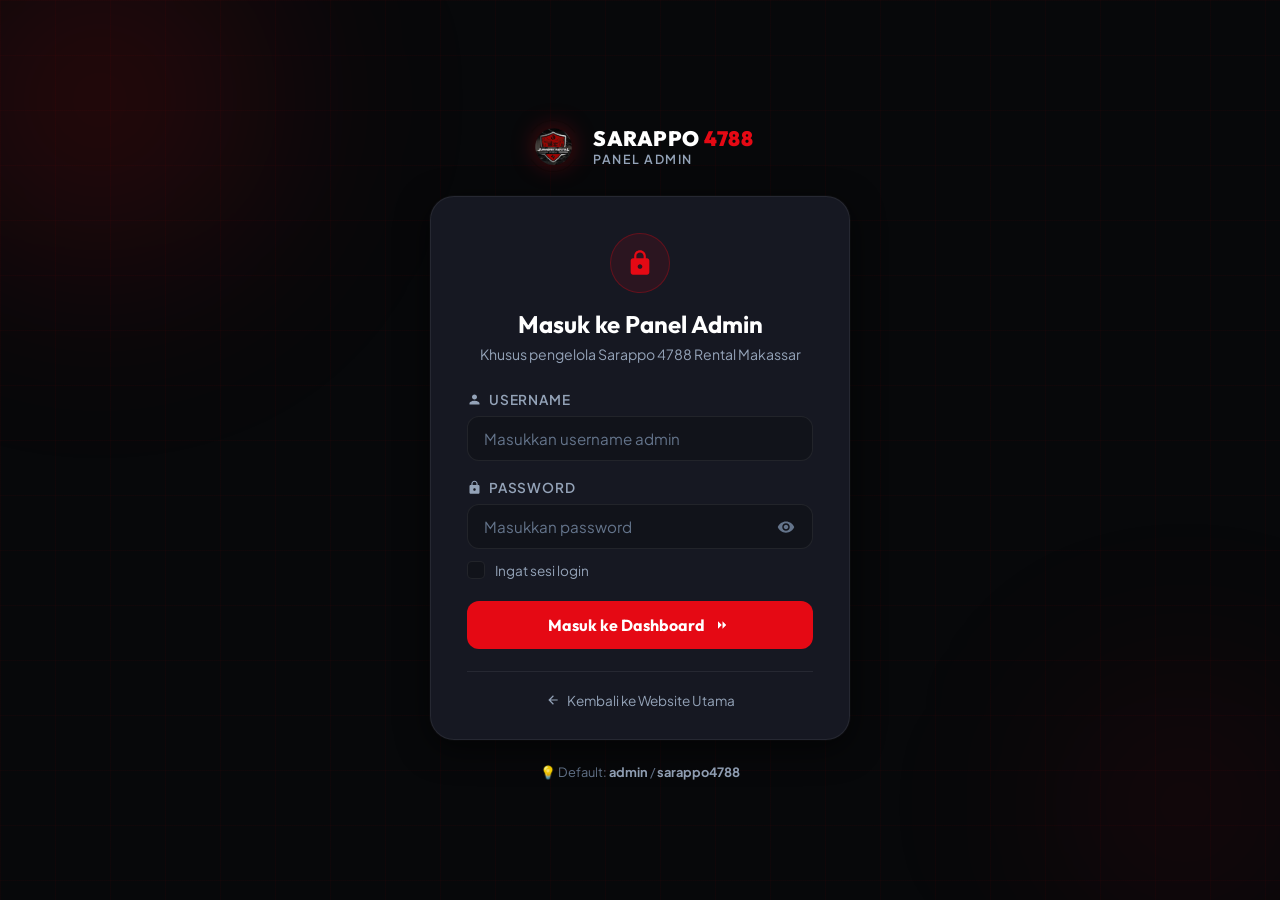
<file: admin/index.html>
<!DOCTYPE html>
<html lang="id">
<head>
  <meta charset="UTF-8">
  <meta name="viewport" content="width=device-width, initial-scale=1.0">
  <title>Admin Login — Sarappo 4788 Rental Makassar</title>
  <meta name="robots" content="noindex, nofollow">
  <link rel="stylesheet" href="css/admin.css">
  <link rel="icon" type="image/png" href="../images/logo.png">
</head>
<body class="login-body">

  <!-- Background orbs -->
  <div class="orb orb-1"></div>
  <div class="orb orb-2"></div>
  <div class="grid-bg"></div>

  <div class="login-wrapper">
    <!-- Logo -->
    <div class="login-logo">
      <img src="../images/logo.png" alt="Logo Sarappo 4788 Rental" class="admin-logo-img">
      <div class="logo-text">
        <div class="logo-title">SARAPPO <span>4788</span></div>
        <div class="logo-sub">Panel Admin</div>
      </div>
    </div>

    <!-- Login Card -->
    <div class="login-card">
      <div class="login-card-header">
        <div class="lock-icon">
          <svg width="28" height="28" viewBox="0 0 24 24" fill="currentColor">
            <path d="M18 8h-1V6c0-2.76-2.24-5-5-5S7 3.24 7 6v2H6c-1.1 0-2 .9-2 2v10c0 1.1.9 2 2 2h12c1.1 0 2-.9 2-2V10c0-1.1-.9-2-2-2zm-6 9c-1.1 0-2-.9-2-2s.9-2 2-2 2 .9 2 2-.9 2-2 2zm3.1-9H8.9V6c0-1.71 1.39-3.1 3.1-3.1 1.71 0 3.1 1.39 3.1 3.1v2z"/>
          </svg>
        </div>
        <h1 class="login-title">Masuk ke Panel Admin</h1>
        <p class="login-subtitle">Khusus pengelola Sarappo 4788 Rental Makassar</p>
      </div>

      <!-- Error Message -->
      <div class="alert-error" id="login-error" style="display:none;">
        <svg width="16" height="16" viewBox="0 0 24 24" fill="currentColor"><path d="M12 2C6.48 2 2 6.48 2 12s4.48 10 10 10 10-4.48 10-10S17.52 2 12 2zm1 15h-2v-2h2v2zm0-4h-2V7h2v6z"/></svg>
        <span id="error-text">Username atau password salah.</span>
      </div>

      <form class="login-form" id="login-form" autocomplete="off">
        <div class="form-group">
          <label class="form-label" for="admin-user">
            <svg width="15" height="15" viewBox="0 0 24 24" fill="currentColor"><path d="M12 12c2.21 0 4-1.79 4-4s-1.79-4-4-4-4 1.79-4 4 1.79 4 4 4zm0 2c-2.67 0-8 1.34-8 4v2h16v-2c0-2.66-5.33-4-8-4z"/></svg>
            Username
          </label>
          <input type="text" id="admin-user" class="form-input" placeholder="Masukkan username admin" required autocomplete="off">
        </div>

        <div class="form-group">
          <label class="form-label" for="admin-pass">
            <svg width="15" height="15" viewBox="0 0 24 24" fill="currentColor"><path d="M18 8h-1V6c0-2.76-2.24-5-5-5S7 3.24 7 6v2H6c-1.1 0-2 .9-2 2v10c0 1.1.9 2 2 2h12c1.1 0 2-.9 2-2V10c0-1.1-.9-2-2-2zm-6 9c-1.1 0-2-.9-2-2s.9-2 2-2 2 .9 2 2-.9 2-2 2zm3.1-9H8.9V6c0-1.71 1.39-3.1 3.1-3.1 1.71 0 3.1 1.39 3.1 3.1v2z"/></svg>
            Password
          </label>
          <div class="input-wrap">
            <input type="password" id="admin-pass" class="form-input" placeholder="Masukkan password" required>
            <button type="button" class="toggle-pass" id="toggle-pass" aria-label="Tampilkan password">
              <svg width="18" height="18" viewBox="0 0 24 24" fill="currentColor" id="eye-icon"><path d="M12 4.5C7 4.5 2.73 7.61 1 12c1.73 4.39 6 7.5 11 7.5s9.27-3.11 11-7.5c-1.73-4.39-6-7.5-11-7.5zM12 17c-2.76 0-5-2.24-5-5s2.24-5 5-5 5 2.24 5 5-2.24 5-5 5zm0-8c-1.66 0-3 1.34-3 3s1.34 3 3 3 3-1.34 3-3-1.34-3-3-3z"/></svg>
            </button>
          </div>
        </div>

        <div class="form-remember">
          <label class="checkbox-label">
            <input type="checkbox" id="remember-me">
            <span class="checkmark"></span>
            Ingat sesi login
          </label>
        </div>

        <button type="submit" class="btn-login" id="btn-login">
          <span class="btn-text">Masuk ke Dashboard</span>
          <svg width="18" height="18" viewBox="0 0 24 24" fill="currentColor"><path d="M10 17l5-5-5-5v10zm-6 0l5-5-5-5v10z"/></svg>
          <div class="btn-loader" id="btn-loader" style="display:none;"></div>
        </button>
      </form>

      <div class="login-footer">
        <a href="../index.html" class="back-to-site">
          <svg width="14" height="14" viewBox="0 0 24 24" fill="currentColor"><path d="M20 11H7.83l5.59-5.59L12 4l-8 8 8 8 1.41-1.41L7.83 13H20v-2z"/></svg>
          Kembali ke Website Utama
        </a>
      </div>
    </div>

    <p class="login-hint">💡 Default: <strong>admin</strong> / <strong>sarappo4788</strong></p>
  </div>

  <script src="js/auth.js"></script>
</body>
</html>
</file>
<file: admin/css/admin.css>
/* ==========================================================================
   SARAPPO 4788 RENTAL — ADMIN PANEL STYLESHEET
   Premium Dark Red & Gold Theme
   ========================================================================== */

@import url('https://fonts.googleapis.com/css2?family=Outfit:wght@300;400;500;600;700;800;900&family=Plus+Jakarta+Sans:wght@400;500;600;700&display=swap');

:root {
  --bg-darkest: #07080a;
  --bg-main: #0b0c10;
  --bg-surface: #11131a;
  --bg-card: #161822;
  --bg-card-hover: #1e202d;
  --bg-sidebar: #0e0f15;
  --bg-glass: rgba(18, 20, 29, 0.92);

  --red: #e50914;
  --red-hover: #ff2a3b;
  --red-dark: #b8050e;
  --red-glow: rgba(229, 9, 20, 0.35);
  --red-subtle: rgba(229, 9, 20, 0.1);

  --gold: #fbbf24;
  --green: #10b981;
  --green-subtle: rgba(16, 185, 129, 0.12);
  --blue: #3b82f6;
  --blue-subtle: rgba(59, 130, 246, 0.12);

  --text-white: #ffffff;
  --text-main: #f1f5f9;
  --text-muted: #94a3b8;
  --text-dim: #64748b;

  --border: rgba(255, 255, 255, 0.07);
  --border-red: rgba(229, 9, 20, 0.3);
  --shadow-card: 0 8px 32px rgba(0, 0, 0, 0.6);

  --radius-sm: 8px;
  --radius-md: 12px;
  --radius-lg: 18px;
  --radius-xl: 24px;
  --radius-full: 9999px;
  --transition: all 0.3s cubic-bezier(0.16, 1, 0.3, 1);

  --sidebar-w: 260px;
  --topbar-h: 64px;
}

*, *::before, *::after { margin: 0; padding: 0; box-sizing: border-box; }

html { font-size: 16px; color-scheme: dark; scroll-behavior: smooth; }

body {
  font-family: 'Plus Jakarta Sans', sans-serif;
  background: var(--bg-main);
  color: var(--text-main);
  min-height: 100vh;
  overflow-x: hidden;
}

h1,h2,h3,h4,h5,h6 { font-family: 'Outfit', sans-serif; color: var(--text-white); font-weight: 700; line-height: 1.25; }
a { text-decoration: none; color: inherit; transition: var(--transition); }
ul { list-style: none; }
img { max-width: 100%; height: auto; display: block; }
button, input, select, textarea { font-family: inherit; border: none; outline: none; }

/* ====== ANIMATED BACKGROUND ====== */
.login-body {
  display: flex;
  align-items: center;
  justify-content: center;
  min-height: 100vh;
  position: relative;
  overflow: hidden;
  background: #07080a;
}

.orb {
  position: fixed;
  border-radius: 50%;
  filter: blur(90px);
  pointer-events: none;
  z-index: 0;
  animation: orb-float 16s ease-in-out infinite;
}

.orb-1 {
  width: 500px; height: 500px;
  background: radial-gradient(circle, rgba(229,9,20,0.2) 0%, transparent 70%);
  top: -150px; left: -150px;
  animation-duration: 14s;
}

.orb-2 {
  width: 350px; height: 350px;
  background: radial-gradient(circle, rgba(180,5,14,0.15) 0%, transparent 70%);
  bottom: -80px; right: -80px;
  animation-delay: -7s; animation-duration: 18s;
}

@keyframes orb-float {
  0%   { transform: translate(0,0) scale(1); }
  33%  { transform: translate(25px,-35px) scale(1.08); }
  66%  { transform: translate(-20px,20px) scale(0.92); }
  100% { transform: translate(0,0) scale(1); }
}

.grid-bg {
  position: fixed;
  inset: 0;
  z-index: 0;
  background-image:
    linear-gradient(rgba(229,9,20,0.04) 1px, transparent 1px),
    linear-gradient(90deg, rgba(229,9,20,0.04) 1px, transparent 1px);
  background-size: 55px 55px;
  animation: grid-drift 22s linear infinite;
}

@keyframes grid-drift {
  0%   { background-position: 0px 0px, 0px 0px; }
  100% { background-position: 55px 55px, 55px 55px; }
}

/* ====== LOGIN PAGE ====== */
.login-wrapper {
  position: relative;
  z-index: 10;
  width: 100%;
  max-width: 460px;
  padding: 24px 20px;
  display: flex;
  flex-direction: column;
  align-items: center;
  gap: 24px;
}

.login-logo {
  display: flex;
  align-items: center;
  gap: 14px;
}

.logo-emblem {
  width: 52px; height: 52px;
  background: var(--red);
  border-radius: 14px;
  display: flex;
  align-items: center;
  justify-content: center;
  font-family: 'Outfit', sans-serif;
  font-weight: 900;
  font-size: 1.1rem;
  color: white;
  box-shadow: 0 0 20px var(--red-glow);
  flex-shrink: 0;
}

.logo-emblem span { color: rgba(255,255,255,0.7); font-size: 0.9rem; }

.admin-logo-img {
  width: 52px;
  height: 52px;
  object-fit: contain;
  filter: drop-shadow(0 0 12px var(--red-glow));
  flex-shrink: 0;
  transition: transform 0.3s ease;
}

.sidebar-logo .admin-logo-img {
  width: 42px;
  height: 42px;
}

.logo-title {
  font-family: 'Outfit', sans-serif;
  font-weight: 900;
  font-size: 1.3rem;
  letter-spacing: 0.5px;
  color: white;
}

.logo-title span { color: var(--red); }
.logo-sub { font-size: 0.78rem; color: var(--text-muted); font-weight: 600; letter-spacing: 1.5px; text-transform: uppercase; }

.login-card {
  width: 100%;
  background: var(--bg-card);
  border: 1px solid var(--border);
  border-radius: var(--radius-xl);
  padding: 36px 36px 28px;
  box-shadow: var(--shadow-card), 0 0 0 1px rgba(255,255,255,0.03);
  backdrop-filter: blur(12px);
}

.login-card-header {
  text-align: center;
  margin-bottom: 28px;
}

.lock-icon {
  width: 60px; height: 60px;
  background: var(--red-subtle);
  border: 1px solid var(--border-red);
  border-radius: 50%;
  display: flex;
  align-items: center;
  justify-content: center;
  color: var(--red);
  margin: 0 auto 16px;
}

.login-title { font-size: 1.5rem; margin-bottom: 6px; }
.login-subtitle { color: var(--text-muted); font-size: 0.88rem; }

.alert-error {
  display: flex;
  align-items: center;
  gap: 10px;
  background: rgba(229, 9, 20, 0.12);
  border: 1px solid rgba(229, 9, 20, 0.35);
  color: #fca5a5;
  padding: 12px 16px;
  border-radius: var(--radius-md);
  font-size: 0.88rem;
  margin-bottom: 20px;
}

.login-form { display: flex; flex-direction: column; gap: 18px; }

.form-group { display: flex; flex-direction: column; gap: 8px; }

.form-label {
  display: flex;
  align-items: center;
  gap: 7px;
  font-size: 0.85rem;
  font-weight: 600;
  color: var(--text-muted);
  text-transform: uppercase;
  letter-spacing: 0.8px;
}

.form-input {
  width: 100%;
  background: var(--bg-surface);
  border: 1px solid var(--border);
  border-radius: var(--radius-md);
  padding: 12px 16px;
  color: var(--text-white);
  font-size: 0.95rem;
  transition: var(--transition);
}

.form-input:focus {
  border-color: var(--red);
  box-shadow: 0 0 0 3px rgba(229, 9, 20, 0.15);
}

.form-input::placeholder { color: var(--text-dim); }

.input-wrap { position: relative; }

.toggle-pass {
  position: absolute;
  right: 14px;
  top: 50%;
  transform: translateY(-50%);
  background: none;
  color: var(--text-dim);
  cursor: pointer;
  padding: 4px;
  transition: var(--transition);
  display: flex;
  align-items: center;
}

.toggle-pass:hover { color: var(--red); }

.input-wrap .form-input { padding-right: 46px; }

.form-remember { margin-top: -6px; }

.checkbox-label {
  display: flex;
  align-items: center;
  gap: 10px;
  cursor: pointer;
  font-size: 0.85rem;
  color: var(--text-muted);
}

.checkbox-label input { display: none; }

.checkmark {
  width: 18px; height: 18px;
  border: 1.5px solid var(--border);
  border-radius: 5px;
  flex-shrink: 0;
  display: flex;
  align-items: center;
  justify-content: center;
  transition: var(--transition);
  background: var(--bg-surface);
}

.checkbox-label input:checked ~ .checkmark {
  background: var(--red);
  border-color: var(--red);
}

.checkbox-label input:checked ~ .checkmark::after {
  content: '';
  width: 5px; height: 9px;
  border: 2px solid white;
  border-top: none;
  border-left: none;
  transform: rotate(45deg) translateY(-1px);
  display: block;
}

.btn-login {
  width: 100%;
  background: var(--red);
  color: white;
  font-family: 'Outfit', sans-serif;
  font-weight: 700;
  font-size: 1rem;
  padding: 14px 24px;
  border-radius: var(--radius-md);
  cursor: pointer;
  display: flex;
  align-items: center;
  justify-content: center;
  gap: 10px;
  transition: var(--transition);
  position: relative;
  overflow: hidden;
  margin-top: 4px;
}

.btn-login:hover { background: var(--red-hover); transform: translateY(-2px); box-shadow: 0 8px 24px rgba(229,9,20,0.45); }
.btn-login:active { transform: translateY(0); }

.btn-loader {
  width: 20px; height: 20px;
  border: 2px solid rgba(255,255,255,0.3);
  border-top-color: white;
  border-radius: 50%;
  animation: spin 0.8s linear infinite;
}

@keyframes spin { to { transform: rotate(360deg); } }

.login-footer {
  text-align: center;
  margin-top: 22px;
  padding-top: 18px;
  border-top: 1px solid var(--border);
}

.back-to-site {
  display: inline-flex;
  align-items: center;
  gap: 7px;
  color: var(--text-muted);
  font-size: 0.85rem;
  transition: var(--transition);
}

.back-to-site:hover { color: var(--red); }

.login-hint {
  font-size: 0.8rem;
  color: var(--text-dim);
  text-align: center;
}

.login-hint strong { color: var(--text-muted); }

/* ============================================================
   DASHBOARD LAYOUT
   ============================================================ */

.admin-layout {
  display: flex;
  min-height: 100vh;
}

/* ----- SIDEBAR ----- */
.sidebar {
  width: var(--sidebar-w);
  background: var(--bg-sidebar);
  border-right: 1px solid var(--border);
  display: flex;
  flex-direction: column;
  position: fixed;
  top: 0; left: 0; bottom: 0;
  z-index: 100;
  transition: transform 0.3s ease;
  overflow-y: auto;
}

.sidebar-logo {
  display: flex;
  align-items: center;
  gap: 12px;
  padding: 20px 20px 16px;
  border-bottom: 1px solid var(--border);
}

.sidebar-logo .logo-emblem {
  width: 40px; height: 40px;
  font-size: 0.9rem;
  border-radius: 10px;
}

.sidebar-logo .logo-title { font-size: 1rem; }
.sidebar-logo .logo-sub { font-size: 0.7rem; }

.sidebar-nav {
  padding: 16px 12px;
  flex: 1;
  display: flex;
  flex-direction: column;
  gap: 4px;
}

.nav-section-label {
  font-size: 0.68rem;
  font-weight: 700;
  letter-spacing: 1.5px;
  text-transform: uppercase;
  color: var(--text-dim);
  padding: 12px 10px 6px;
}

.sidebar-link {
  display: flex;
  align-items: center;
  gap: 11px;
  padding: 10px 12px;
  border-radius: var(--radius-md);
  color: var(--text-muted);
  font-size: 0.88rem;
  font-weight: 500;
  transition: var(--transition);
  cursor: pointer;
  position: relative;
}

.sidebar-link:hover {
  background: rgba(255,255,255,0.05);
  color: var(--text-main);
}

.sidebar-link.active {
  background: var(--red-subtle);
  color: var(--red-hover);
  border: 1px solid var(--border-red);
}

.sidebar-link.active::before {
  content: '';
  position: absolute;
  left: 0; top: 25%; bottom: 25%;
  width: 3px;
  background: var(--red);
  border-radius: 0 3px 3px 0;
}

.sidebar-link svg { flex-shrink: 0; opacity: 0.8; }
.sidebar-link.active svg { opacity: 1; color: var(--red); }

.sidebar-badge {
  margin-left: auto;
  background: var(--red);
  color: white;
  font-size: 0.68rem;
  font-weight: 800;
  padding: 2px 7px;
  border-radius: var(--radius-full);
  min-width: 20px;
  text-align: center;
}

.sidebar-footer {
  padding: 14px 12px;
  border-top: 1px solid var(--border);
}

.sidebar-user {
  display: flex;
  align-items: center;
  gap: 10px;
  padding: 10px;
  border-radius: var(--radius-md);
  background: rgba(255,255,255,0.04);
}

.user-avatar {
  width: 36px; height: 36px;
  background: var(--red);
  border-radius: 50%;
  display: flex;
  align-items: center;
  justify-content: center;
  font-weight: 800;
  font-size: 0.9rem;
  color: white;
  flex-shrink: 0;
}

.user-name { font-size: 0.85rem; font-weight: 600; }
.user-role { font-size: 0.72rem; color: var(--text-dim); }

/* ----- MAIN CONTENT ----- */
.admin-main {
  margin-left: var(--sidebar-w);
  flex: 1;
  display: flex;
  flex-direction: column;
  min-height: 100vh;
}

/* Top Bar */
.admin-topbar {
  height: var(--topbar-h);
  background: var(--bg-card);
  border-bottom: 1px solid var(--border);
  display: flex;
  align-items: center;
  justify-content: space-between;
  padding: 0 28px;
  position: sticky;
  top: 0;
  z-index: 50;
}

.topbar-left { display: flex; align-items: center; gap: 12px; }

.menu-toggle {
  display: none;
  background: none;
  color: var(--text-muted);
  cursor: pointer;
  padding: 6px;
  border-radius: var(--radius-sm);
  transition: var(--transition);
}

.menu-toggle:hover { color: var(--text-white); background: rgba(255,255,255,0.07); }

.page-title-bar { font-size: 1rem; font-weight: 700; color: var(--text-white); }

.topbar-right { display: flex; align-items: center; gap: 14px; }

.topbar-btn {
  display: flex;
  align-items: center;
  gap: 8px;
  padding: 8px 14px;
  border-radius: var(--radius-md);
  font-size: 0.82rem;
  font-weight: 600;
  cursor: pointer;
  transition: var(--transition);
}

.topbar-btn-preview {
  background: rgba(255,255,255,0.06);
  border: 1px solid var(--border);
  color: var(--text-muted);
}

.topbar-btn-preview:hover { color: var(--text-white); border-color: rgba(255,255,255,0.15); }

.topbar-btn-logout {
  background: var(--red-subtle);
  border: 1px solid var(--border-red);
  color: var(--red-hover);
}

.topbar-btn-logout:hover { background: var(--red); color: white; }

/* Content Panels */
.admin-content {
  padding: 28px;
  flex: 1;
}

.panel {
  display: none;
}

.panel.active {
  display: block;
}

/* ----- STATS GRID (Dashboard) ----- */
.stats-grid {
  display: grid;
  grid-template-columns: repeat(auto-fit, minmax(200px, 1fr));
  gap: 18px;
  margin-bottom: 28px;
}

.stat-card {
  background: var(--bg-card);
  border: 1px solid var(--border);
  border-radius: var(--radius-lg);
  padding: 22px 24px;
  display: flex;
  align-items: center;
  gap: 18px;
  transition: var(--transition);
}

.stat-card:hover { border-color: var(--border-red); transform: translateY(-3px); }

.stat-icon {
  width: 52px; height: 52px;
  border-radius: var(--radius-md);
  display: flex;
  align-items: center;
  justify-content: center;
  flex-shrink: 0;
}

.stat-icon-red { background: var(--red-subtle); color: var(--red); }
.stat-icon-gold { background: rgba(251,191,36,0.12); color: var(--gold); }
.stat-icon-green { background: var(--green-subtle); color: var(--green); }
.stat-icon-blue { background: var(--blue-subtle); color: var(--blue); }

.stat-label { font-size: 0.8rem; color: var(--text-muted); font-weight: 600; margin-bottom: 4px; text-transform: uppercase; letter-spacing: 0.5px; }
.stat-value { font-family: 'Outfit', sans-serif; font-size: 2rem; font-weight: 800; color: var(--text-white); line-height: 1; }

/* ----- CARD COMPONENT ----- */
.admin-card {
  background: var(--bg-card);
  border: 1px solid var(--border);
  border-radius: var(--radius-lg);
  padding: 24px;
  margin-bottom: 24px;
}

.admin-card-header {
  display: flex;
  align-items: center;
  justify-content: space-between;
  margin-bottom: 20px;
  flex-wrap: wrap;
  gap: 12px;
}

.admin-card-title {
  font-size: 1rem;
  font-weight: 700;
  display: flex;
  align-items: center;
  gap: 10px;
}

.admin-card-title svg { color: var(--red); }

/* ----- BUTTONS ----- */
.btn {
  display: inline-flex;
  align-items: center;
  gap: 8px;
  padding: 9px 18px;
  border-radius: var(--radius-md);
  font-size: 0.85rem;
  font-weight: 700;
  cursor: pointer;
  transition: var(--transition);
  border: none;
}

.btn-primary {
  background: var(--red);
  color: white;
}

.btn-primary:hover { background: var(--red-hover); box-shadow: 0 4px 14px rgba(229,9,20,0.4); transform: translateY(-1px); }

.btn-secondary {
  background: rgba(255,255,255,0.07);
  border: 1px solid var(--border);
  color: var(--text-muted);
}

.btn-secondary:hover { color: var(--text-white); border-color: rgba(255,255,255,0.2); }

.btn-danger {
  background: rgba(229,9,20,0.12);
  border: 1px solid var(--border-red);
  color: var(--red-hover);
}

.btn-danger:hover { background: var(--red); color: white; }

.btn-success {
  background: rgba(16,185,129,0.12);
  border: 1px solid rgba(16,185,129,0.3);
  color: var(--green);
}

.btn-success:hover { background: var(--green); color: white; }

.btn-sm { padding: 6px 12px; font-size: 0.78rem; }
.btn-icon { padding: 8px; width: 34px; height: 34px; justify-content: center; }

/* ----- FORM ELEMENTS ----- */
.form-row {
  display: grid;
  grid-template-columns: 1fr 1fr;
  gap: 16px;
  margin-bottom: 16px;
}

.form-row.full { grid-template-columns: 1fr; }

.field-group {
  display: flex;
  flex-direction: column;
  gap: 7px;
}

.field-label {
  font-size: 0.8rem;
  font-weight: 700;
  color: var(--text-muted);
  text-transform: uppercase;
  letter-spacing: 0.6px;
}

.field-input, .field-select, .field-textarea {
  background: var(--bg-surface);
  border: 1px solid var(--border);
  border-radius: var(--radius-md);
  padding: 10px 14px;
  color: var(--text-white);
  font-size: 0.9rem;
  width: 100%;
  transition: var(--transition);
}

.field-input:focus, .field-select:focus, .field-textarea:focus {
  border-color: var(--red);
  box-shadow: 0 0 0 3px rgba(229,9,20,0.12);
}

.field-input::placeholder, .field-textarea::placeholder { color: var(--text-dim); }

.field-select option { background: var(--bg-card); }

.field-textarea { resize: vertical; min-height: 90px; }

/* ----- IMAGE UPLOAD ----- */
.upload-zone {
  border: 2px dashed var(--border);
  border-radius: var(--radius-lg);
  padding: 36px 24px;
  text-align: center;
  cursor: pointer;
  transition: var(--transition);
  background: var(--bg-surface);
  position: relative;
}

.upload-zone:hover, .upload-zone.drag-over {
  border-color: var(--red);
  background: var(--red-subtle);
}

.upload-zone input[type="file"] {
  position: absolute;
  inset: 0;
  opacity: 0;
  cursor: pointer;
  width: 100%;
  height: 100%;
}

.upload-icon {
  width: 56px; height: 56px;
  background: var(--red-subtle);
  border-radius: 50%;
  display: flex;
  align-items: center;
  justify-content: center;
  color: var(--red);
  margin: 0 auto 14px;
}

.upload-title { font-weight: 700; margin-bottom: 6px; }
.upload-sub { font-size: 0.82rem; color: var(--text-muted); }
.upload-formats { font-size: 0.75rem; color: var(--text-dim); margin-top: 8px; }

/* ----- GALLERY GRID ----- */
.gallery-grid {
  display: grid;
  grid-template-columns: repeat(auto-fill, minmax(200px, 1fr));
  gap: 16px;
}

.gallery-item {
  position: relative;
  border-radius: var(--radius-md);
  overflow: hidden;
  border: 1px solid var(--border);
  background: var(--bg-surface);
  transition: var(--transition);
  aspect-ratio: 4/3;
}

.gallery-item:hover { border-color: var(--border-red); transform: scale(1.02); }
.gallery-item:hover .gallery-item-overlay { opacity: 1; }

.gallery-item img {
  width: 100%; height: 100%;
  object-fit: cover;
}

.gallery-item-overlay {
  position: absolute;
  inset: 0;
  background: rgba(0,0,0,0.7);
  display: flex;
  align-items: center;
  justify-content: center;
  gap: 10px;
  opacity: 0;
  transition: var(--transition);
}

.gallery-item-badge {
  position: absolute;
  top: 8px; left: 8px;
  background: var(--red);
  color: white;
  font-size: 0.68rem;
  font-weight: 800;
  padding: 3px 8px;
  border-radius: var(--radius-full);
  text-transform: uppercase;
}

/* ----- TABLE ----- */
.data-table {
  width: 100%;
  border-collapse: collapse;
}

.data-table th {
  background: var(--bg-surface);
  color: var(--text-muted);
  font-size: 0.75rem;
  font-weight: 700;
  text-transform: uppercase;
  letter-spacing: 0.8px;
  padding: 12px 16px;
  text-align: left;
  border-bottom: 1px solid var(--border);
}

.data-table td {
  padding: 14px 16px;
  border-bottom: 1px solid var(--border);
  font-size: 0.88rem;
  color: var(--text-main);
  vertical-align: middle;
}

.data-table tr:last-child td { border-bottom: none; }
.data-table tr:hover td { background: rgba(255,255,255,0.02); }

.table-thumb {
  width: 60px; height: 40px;
  border-radius: 6px;
  object-fit: cover;
}

.status-badge {
  display: inline-flex;
  align-items: center;
  gap: 5px;
  padding: 4px 10px;
  border-radius: var(--radius-full);
  font-size: 0.75rem;
  font-weight: 700;
}

.status-active { background: var(--green-subtle); color: var(--green); }
.status-inactive { background: rgba(255,255,255,0.06); color: var(--text-dim); }

.status-dot { width: 7px; height: 7px; border-radius: 50%; background: currentColor; }

/* ----- TOAST NOTIFICATION ----- */
#toast-container {
  position: fixed;
  bottom: 24px;
  right: 24px;
  z-index: 9999;
  display: flex;
  flex-direction: column;
  gap: 10px;
  pointer-events: none;
}

.toast {
  display: flex;
  align-items: center;
  gap: 12px;
  background: var(--bg-card);
  border: 1px solid var(--border);
  border-radius: var(--radius-lg);
  padding: 14px 20px;
  box-shadow: 0 8px 30px rgba(0,0,0,0.7);
  min-width: 280px;
  animation: toast-in 0.4s cubic-bezier(0.16,1,0.3,1) forwards;
  pointer-events: all;
}

.toast-success { border-color: rgba(16,185,129,0.3); }
.toast-success .toast-icon { color: var(--green); }
.toast-error { border-color: var(--border-red); }
.toast-error .toast-icon { color: var(--red); }
.toast-info { border-color: rgba(59,130,246,0.3); }
.toast-info .toast-icon { color: var(--blue); }

.toast-text { font-size: 0.88rem; font-weight: 600; flex: 1; }

@keyframes toast-in {
  from { opacity: 0; transform: translateX(30px); }
  to   { opacity: 1; transform: translateX(0); }
}

/* ----- MODAL ----- */
.modal-backdrop {
  position: fixed;
  inset: 0;
  background: rgba(0,0,0,0.85);
  z-index: 500;
  display: flex;
  align-items: center;
  justify-content: center;
  padding: 20px;
  opacity: 0;
  pointer-events: none;
  transition: opacity 0.3s ease;
  backdrop-filter: blur(6px);
}

.modal-backdrop.open { opacity: 1; pointer-events: all; }

.modal-box {
  background: var(--bg-card);
  border: 1px solid var(--border);
  border-radius: var(--radius-xl);
  width: 100%;
  max-width: 560px;
  max-height: 90vh;
  overflow-y: auto;
  transform: scale(0.95);
  transition: transform 0.3s cubic-bezier(0.16,1,0.3,1);
}

.modal-backdrop.open .modal-box { transform: scale(1); }

.modal-header {
  display: flex;
  align-items: center;
  justify-content: space-between;
  padding: 20px 24px;
  border-bottom: 1px solid var(--border);
}

.modal-title { font-size: 1rem; font-weight: 700; }

.modal-close {
  width: 32px; height: 32px;
  display: flex;
  align-items: center;
  justify-content: center;
  background: rgba(255,255,255,0.06);
  border-radius: var(--radius-sm);
  cursor: pointer;
  color: var(--text-muted);
  transition: var(--transition);
}

.modal-close:hover { background: var(--red-subtle); color: var(--red); }

.modal-body { padding: 24px; }
.modal-footer { padding: 18px 24px; border-top: 1px solid var(--border); display: flex; gap: 12px; justify-content: flex-end; }

/* ----- PREVIEW IMAGE ----- */
.img-preview {
  display: none;
  margin-top: 12px;
  border-radius: var(--radius-md);
  overflow: hidden;
  max-height: 200px;
  border: 1px solid var(--border);
}

.img-preview img { width: 100%; object-fit: cover; max-height: 200px; }

/* ----- QUICK STATS EMPTY STATE ----- */
.empty-state {
  text-align: center;
  padding: 48px 24px;
  color: var(--text-muted);
}

.empty-state svg { color: var(--text-dim); margin-bottom: 14px; }
.empty-state h3 { font-size: 1.1rem; margin-bottom: 8px; }
.empty-state p { font-size: 0.88rem; color: var(--text-dim); }

/* ----- BREADCRUMB / PAGE HEADER ----- */
.panel-header {
  margin-bottom: 24px;
}

.panel-title {
  font-size: 1.4rem;
  font-weight: 800;
  margin-bottom: 4px;
}

.panel-subtitle {
  font-size: 0.88rem;
  color: var(--text-muted);
}

/* ----- MOBILE ----- */
.sidebar-overlay {
  display: none;
  position: fixed;
  inset: 0;
  background: rgba(0,0,0,0.7);
  z-index: 99;
}

@media (max-width: 960px) {
  .sidebar { transform: translateX(-100%); }
  .sidebar.open { transform: translateX(0); }
  .sidebar-overlay.show { display: block; }
  .admin-main { margin-left: 0; }
  .menu-toggle { display: flex; }
  .form-row { grid-template-columns: 1fr; }
  .stats-grid { grid-template-columns: 1fr 1fr; }
  .gallery-grid { grid-template-columns: repeat(auto-fill, minmax(150px, 1fr)); }
  .data-table { font-size: 0.8rem; }
}

@media (max-width: 480px) {
  .stats-grid { grid-template-columns: 1fr; }
  .login-card { padding: 24px 20px; }
  .admin-content { padding: 16px; }
}

/* ========================================================
   DASHBOARD GALLERY & UNIT CARDS (PREMIUM SHOWCASE)
   ======================================================== */
.dash-gallery-card {
  position: relative;
  background: linear-gradient(145deg, #14161f 0%, #0d0e14 100%);
  border: 1px solid rgba(229, 9, 20, 0.22);
  border-radius: var(--radius-lg);
  padding: 24px;
  margin-bottom: 24px;
  box-shadow: 0 10px 30px rgba(0,0,0,0.5), inset 0 1px 0 rgba(255,255,255,0.04);
}

.dash-gallery-card::before {
  content: '';
  position: absolute;
  top: 0; left: 0; right: 0;
  height: 2px;
  background: linear-gradient(90deg, transparent, var(--red), var(--gold), transparent);
  border-radius: var(--radius-lg) var(--radius-lg) 0 0;
}

.badge-count {
  display: inline-flex;
  align-items: center;
  padding: 2px 10px;
  border-radius: var(--radius-full);
  font-size: 0.75rem;
  font-weight: 700;
  background: var(--red-subtle);
  color: var(--red);
  border: 1px solid var(--border-red);
  margin-left: 8px;
}

.dash-galeri-filter {
  display: flex;
  align-items: center;
  gap: 6px;
  background: rgba(255,255,255,0.03);
  padding: 4px;
  border-radius: var(--radius-full);
  border: 1px solid var(--border);
  overflow-x: auto;
}

.filter-chip {
  background: transparent;
  border: none;
  color: var(--text-muted);
  font-size: 0.78rem;
  font-weight: 600;
  padding: 6px 14px;
  border-radius: var(--radius-full);
  cursor: pointer;
  transition: all 0.2s ease;
  white-space: nowrap;
}

.filter-chip:hover {
  color: var(--text-white);
  background: rgba(255,255,255,0.06);
}

.filter-chip.active {
  background: var(--red);
  color: #ffffff;
  box-shadow: 0 2px 10px rgba(229, 9, 20, 0.4);
}

.dash-unit-summary {
  display: flex;
  flex-wrap: wrap;
  gap: 16px;
  margin-bottom: 20px;
  padding: 12px 16px;
  background: rgba(0,0,0,0.35);
  border-radius: var(--radius-md);
  border: 1px solid rgba(255,255,255,0.05);
}

.dash-summary-pill {
  display: flex;
  align-items: center;
  gap: 7px;
  font-size: 0.8rem;
  color: var(--text-muted);
}

.dash-summary-pill strong {
  color: var(--text-white);
  font-weight: 700;
}

.dash-summary-dot {
  width: 8px;
  height: 8px;
  border-radius: 50%;
}

.dash-gallery-grid {
  display: grid;
  grid-template-columns: repeat(auto-fill, minmax(260px, 1fr));
  gap: 18px;
}

.dash-unit-card {
  background: #11131c;
  border: 1px solid rgba(255,255,255,0.07);
  border-radius: var(--radius-md);
  overflow: hidden;
  display: flex;
  flex-direction: column;
  transition: all 0.3s cubic-bezier(0.16, 1, 0.3, 1);
  cursor: pointer;
  position: relative;
}

.dash-unit-card:hover {
  transform: translateY(-4px);
  border-color: rgba(229, 9, 20, 0.5);
  box-shadow: 0 12px 28px rgba(0,0,0,0.6), 0 0 15px rgba(229,9,20,0.15);
}

.dash-unit-media {
  position: relative;
  aspect-ratio: 16/10;
  width: 100%;
  overflow: hidden;
  background: #090a0e;
}

.dash-unit-media img {
  width: 100%;
  height: 100%;
  object-fit: cover;
  transition: transform 0.5s ease;
}

.dash-unit-card:hover .dash-unit-media img {
  transform: scale(1.08);
}

.dash-unit-badges {
  position: absolute;
  top: 10px;
  left: 10px;
  right: 10px;
  display: flex;
  align-items: center;
  justify-content: space-between;
  pointer-events: none;
  z-index: 2;
}

.dash-cat-badge {
  font-size: 0.68rem;
  font-weight: 800;
  letter-spacing: 0.6px;
  text-transform: uppercase;
  padding: 3px 9px;
  border-radius: var(--radius-full);
  display: inline-flex;
  align-items: center;
  gap: 4px;
  box-shadow: 0 2px 8px rgba(0,0,0,0.5);
}

.dash-cat-badge.armada    { background: var(--red); color: white; }
.dash-cat-badge.wisata    { background: #d97706; color: white; }
.dash-cat-badge.pelanggan { background: #059669; color: white; }
.dash-cat-badge.kantor    { background: #2563eb; color: white; }

.dash-unit-tag {
  font-size: 0.65rem;
  font-weight: 700;
  letter-spacing: 0.5px;
  text-transform: uppercase;
  padding: 3px 8px;
  border-radius: var(--radius-full);
  background: rgba(0,0,0,0.7);
  backdrop-filter: blur(6px);
  color: #f1f5f9;
  border: 1px solid rgba(255,255,255,0.15);
}

.dash-unit-hover {
  position: absolute;
  inset: 0;
  background: rgba(0,0,0,0.55);
  backdrop-filter: blur(2px);
  display: flex;
  align-items: center;
  justify-content: center;
  opacity: 0;
  transition: opacity 0.25s ease;
  z-index: 3;
}

.dash-unit-card:hover .dash-unit-hover {
  opacity: 1;
}

.dash-view-btn {
  background: rgba(229, 9, 20, 0.9);
  color: white;
  padding: 8px 16px;
  border-radius: var(--radius-full);
  font-size: 0.8rem;
  font-weight: 700;
  display: flex;
  align-items: center;
  gap: 6px;
  box-shadow: 0 4px 15px rgba(0,0,0,0.4);
  transform: translateY(6px);
  transition: transform 0.25s ease;
}

.dash-unit-card:hover .dash-view-btn {
  transform: translateY(0);
}

.dash-unit-info {
  padding: 14px 16px;
  display: flex;
  flex-direction: column;
  flex: 1;
}

.dash-unit-title {
  font-size: 0.95rem;
  font-weight: 700;
  color: var(--text-white);
  line-height: 1.35;
  white-space: nowrap;
  overflow: hidden;
  text-overflow: ellipsis;
  margin-bottom: 4px;
}

.dash-unit-desc {
  font-size: 0.78rem;
  color: var(--text-muted);
  line-height: 1.4;
  display: -webkit-box;
  -webkit-line-clamp: 2;
  -webkit-box-orient: vertical;
  overflow: hidden;
  margin-bottom: 12px;
}

.dash-unit-meta {
  margin-top: auto;
  padding-top: 10px;
  border-top: 1px solid rgba(255,255,255,0.06);
  display: flex;
  align-items: center;
  justify-content: space-between;
  font-size: 0.74rem;
  color: var(--text-dim);
}

.dash-unit-meta span {
  display: flex;
  align-items: center;
  gap: 4px;
}

.dash-unit-action {
  color: var(--red);
  font-weight: 700;
  cursor: pointer;
  transition: color 0.2s;
}

.dash-unit-action:hover {
  color: var(--red-hover);
  text-decoration: underline;
}

/* Lightbox Modal */
.lightbox-modal {
  position: fixed;
  inset: 0;
  background: rgba(4, 5, 8, 0.92);
  backdrop-filter: blur(12px);
  z-index: 9999;
  display: flex;
  align-items: center;
  justify-content: center;
  padding: 24px;
  opacity: 0;
  pointer-events: none;
  transition: opacity 0.3s ease;
}

.lightbox-modal.open {
  opacity: 1;
  pointer-events: all;
}

.lightbox-content {
  background: #11131c;
  border: 1px solid rgba(229,9,20,0.3);
  border-radius: var(--radius-xl);
  overflow: hidden;
  max-width: 860px;
  width: 100%;
  max-height: 90vh;
  display: flex;
  flex-direction: column;
  box-shadow: 0 25px 60px rgba(0,0,0,0.8), 0 0 30px rgba(229,9,20,0.2);
  animation: lightbox-pop 0.3s cubic-bezier(0.16, 1, 0.3, 1);
}

@keyframes lightbox-pop {
  from { transform: scale(0.92); opacity: 0; }
  to   { transform: scale(1); opacity: 1; }
}

.lightbox-img-wrap {
  position: relative;
  background: #000;
  max-height: 520px;
  display: flex;
  align-items: center;
  justify-content: center;
  overflow: hidden;
}

.lightbox-img-wrap img {
  max-width: 100%;
  max-height: 520px;
  object-fit: contain;
}

.lightbox-close-btn {
  position: absolute;
  top: 14px;
  right: 14px;
  width: 38px;
  height: 38px;
  border-radius: 50%;
  background: rgba(0,0,0,0.65);
  border: 1px solid rgba(255,255,255,0.2);
  color: white;
  display: flex;
  align-items: center;
  justify-content: center;
  cursor: pointer;
  transition: all 0.2s ease;
  z-index: 10;
}

.lightbox-close-btn:hover {
  background: var(--red);
  transform: rotate(90deg);
}

.lightbox-info {
  padding: 20px 24px;
  display: flex;
  align-items: center;
  justify-content: space-between;
  gap: 16px;
  border-top: 1px solid var(--border);
  background: #141622;
  flex-wrap: wrap;
}

.lightbox-details {
  flex: 1;
  min-width: 240px;
}

.lightbox-title {
  font-size: 1.15rem;
  font-weight: 800;
  color: white;
  margin-bottom: 6px;
  display: flex;
  align-items: center;
  gap: 10px;
}

.lightbox-desc {
  font-size: 0.85rem;
  color: var(--text-muted);
  line-height: 1.45;
}

.lightbox-meta {
  font-size: 0.75rem;
  color: var(--text-dim);
  margin-top: 6px;
}
</file>
